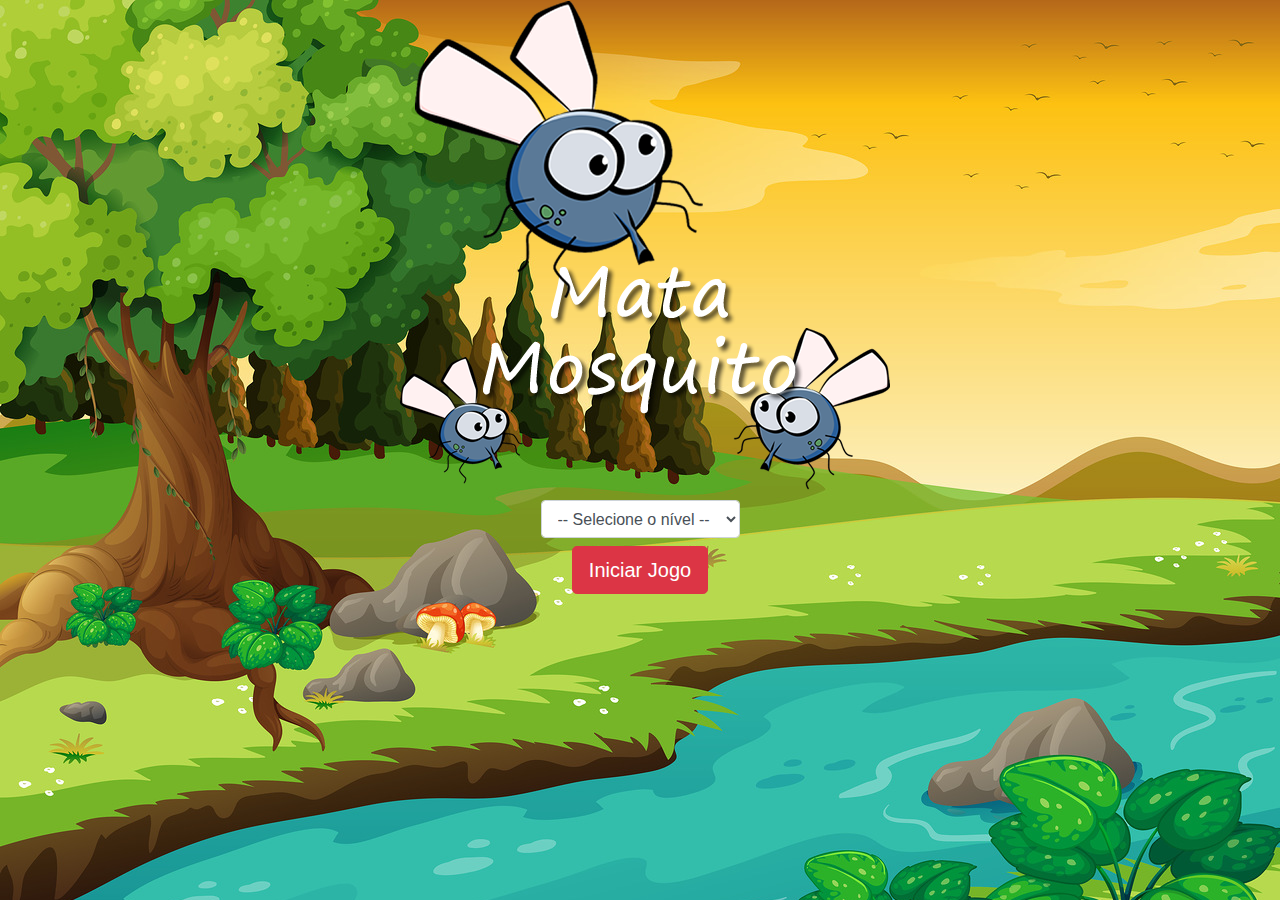
<file: arquivos_da_aula/index.html>
<!doctype html>
<html lang="pt-br">
  <head>
    <title>Mata Mosquito</title>
    <!-- Required meta tags -->
    <meta charset="utf-8">

    <!-- Bootstrap CSS -->
  
    <link rel="stylesheet" href="https://stackpath.bootstrapcdn.com/bootstrap/4.3.1/css/bootstrap.min.css" integrity="sha384-ggOyR0iXCbMQv3Xipma34MD+dH/1fQ784/j6cY/iJTQUOhcWr7x9JvoRxT2MZw1T" crossorigin="anonymous">
   
    <link rel="stylesheet" href="estilo.css"/>
    <script>
        function iniciarJogo(){
          var nivel =  document.getElementById('nivel').value
        

        if(nivel === ''){
            alert('Selecione um nível para iniciar o jogo')
            return false

        }
           window.location.href = "app.html?" + nivel
    }
    </script>
    
</head>
  <body>

    <div class="container">
        <div class="row">
            <div class="col">
               <div class="d-flex justify-content-center">
                <img src="imagens/game.png" alt="">
            </div>
        </div>
        </div>
        <div class="row">
            <div class="col">
               <div class="d-flex justify-content-center">
                   <div class="mb-2">
                   <select class="form-control" id="nivel">
                       <option value=""> -- Selecione o nível --</option>
                        <option value="normal">Normal</option>
                        <option value="difícil">Difícil</option>
                        <option value="chucknorris">Chuck Norris</option>
                 
                    </select>
                </div>
               </div>
            </div>
        </div>
        


        <div class="row">
            <div class="col">
               <div class="d-flex justify-content-center">
                <button type="button" class="btn btn-danger btn-lg" onclick="iniciarJogo()" >Iniciar Jogo</button>
            </div>
        </div>
        </div>
    </div>
      
  
    
  </body>
</html>
</file>
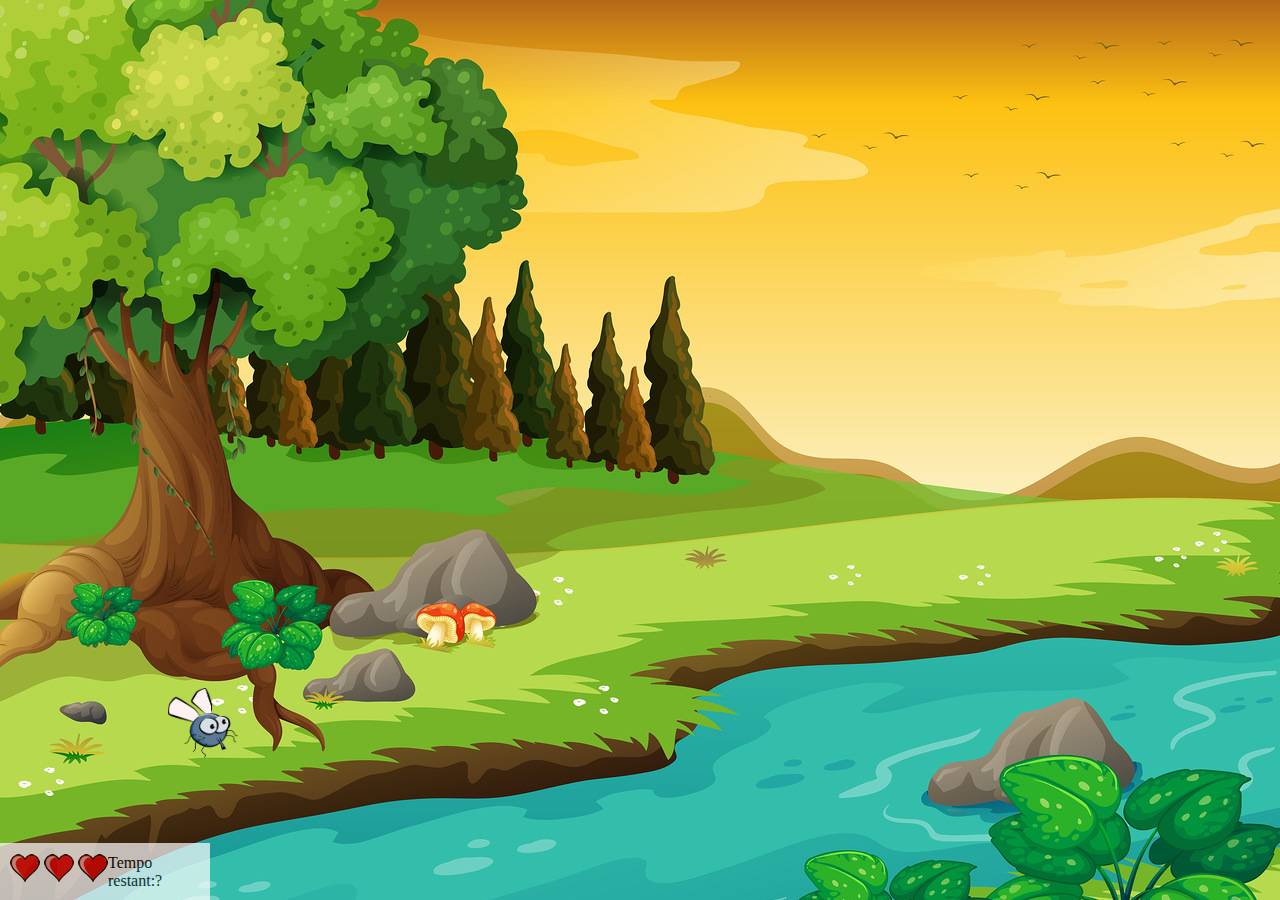
<file: arquivos_da_aula/app.html>
<!DOCTYPE html>
<html>
	<head>
		<title></title>

		<link rel="stylesheet" href="estilo.css" />
		<script src="jogo.js"></script>
	</head>
	<body onresize="ajustaTamanhoPalcoJogo()">

		
		<div class="painel">
			<div class="vidas">
				<img id="v1" src="imagens/coracao_cheio.png" alt="">
				<img id="v2" src="imagens/coracao_cheio.png" alt="">
				<img id="v3" src="imagens/coracao_cheio.png" alt="">

			</div>
			<div class="cronometo"> Tempo restant:?<span id="cronometro"></span></div>
		</div>
		
		<script>
			posicaoRandomica()

			var criaMosquito = setInterval(function(){
				posicaoRandomica()
			}, criaMosquitoTempo) 

			
		</script>

        
	</body>
</html>
</file>
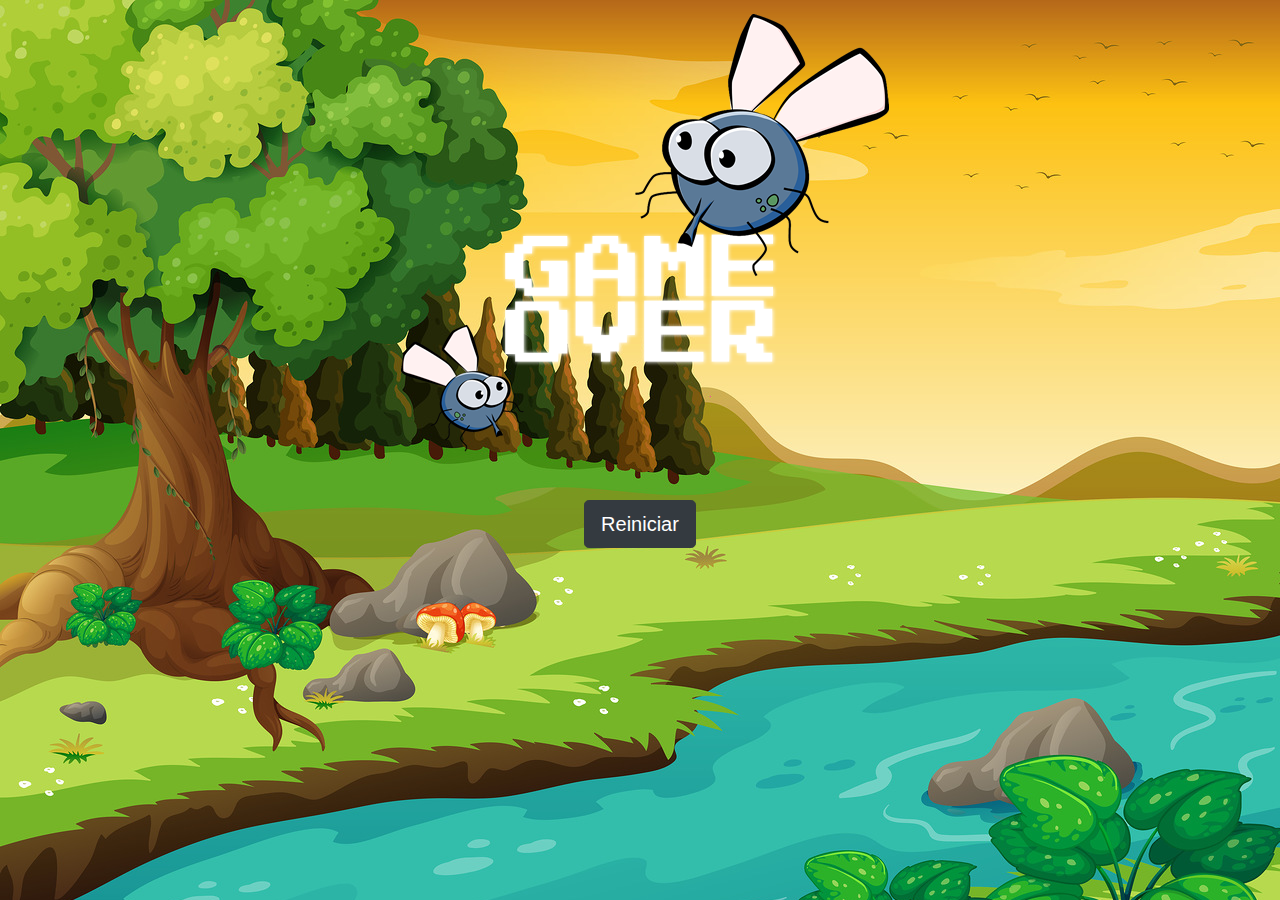
<file: arquivos_da_aula/fim_de_jogo.html>
<!doctype html>
<html lang="pt-br">
  <head>
    <title>Game Over</title>
    <!-- Required meta tags -->
    <meta charset="utf-8">

    <!-- Bootstrap CSS -->
  
    <link rel="stylesheet" href="https://stackpath.bootstrapcdn.com/bootstrap/4.3.1/css/bootstrap.min.css" integrity="sha384-ggOyR0iXCbMQv3Xipma34MD+dH/1fQ784/j6cY/iJTQUOhcWr7x9JvoRxT2MZw1T" crossorigin="anonymous">
   
    <link rel="stylesheet" href="estilo.css"/>
    
</head>
  <body>

    <div class="container">
        <div class="row">
            <div class="col">
               <div class="d-flex justify-content-center">
                <img src="imagens/game_over.png" alt="">
            </div>
        </div>
        </div>
        <div class="row">
            <div class="col">
               <div class="d-flex justify-content-center">
                <button type="button" class="btn btn-dark btn-lg" onclick="window.location.href = 'index.html'">Reiniciar</button>
            </div>
        </div>
        </div>
    </div>
      
  
    
  </body>
</html>
</file>
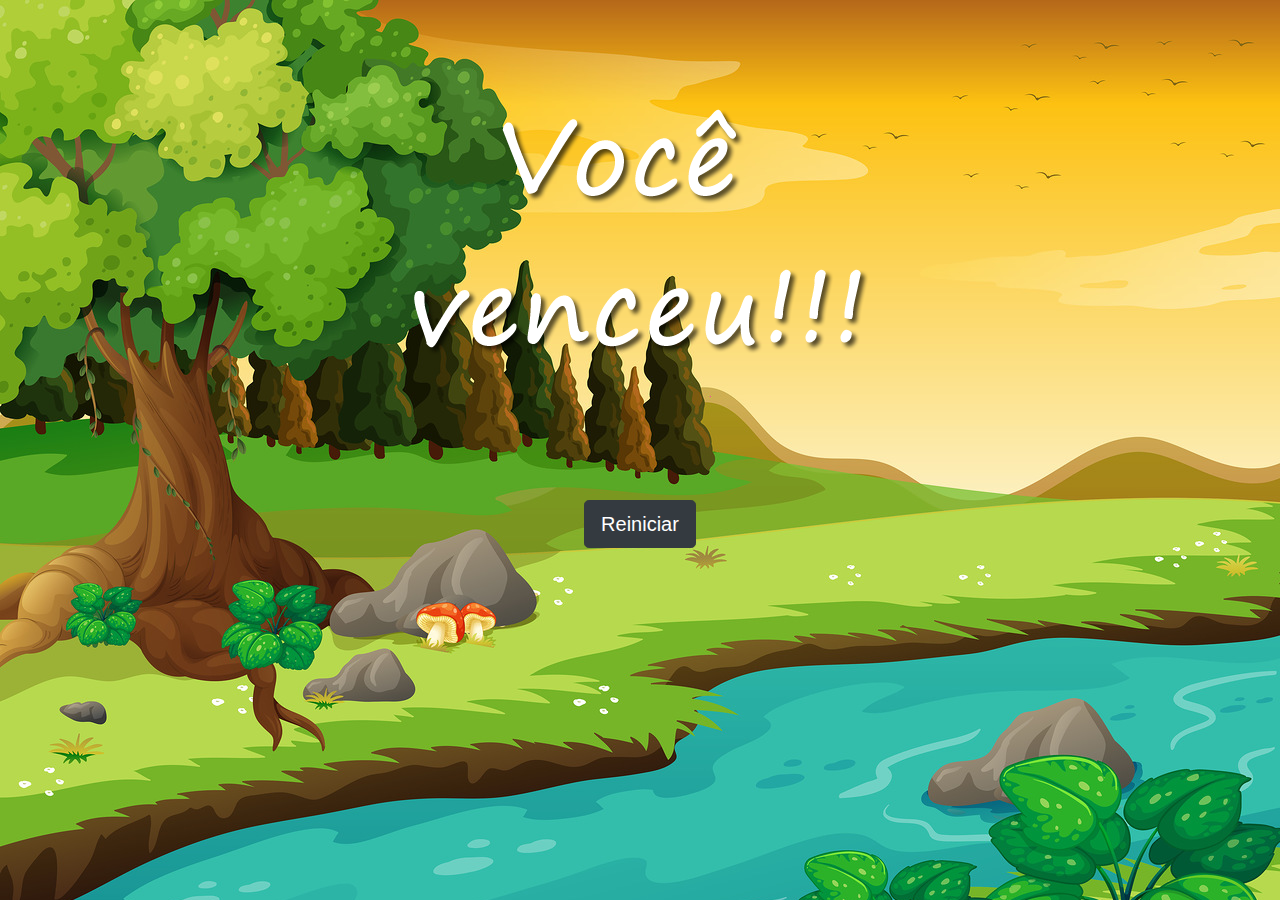
<file: arquivos_da_aula/vitoria.html>
<!doctype html>
<html lang="pt-br">
  <head>
    <title>Game Over</title>
    <!-- Required meta tags -->
    <meta charset="utf-8">

    <!-- Bootstrap CSS -->
  
    <link rel="stylesheet" href="https://stackpath.bootstrapcdn.com/bootstrap/4.3.1/css/bootstrap.min.css" integrity="sha384-ggOyR0iXCbMQv3Xipma34MD+dH/1fQ784/j6cY/iJTQUOhcWr7x9JvoRxT2MZw1T" crossorigin="anonymous">
   
    <link rel="stylesheet" href="estilo.css"/>
    
</head>
  <body>

    <div class="container">
        <div class="row">
            <div class="col">
               <div class="d-flex justify-content-center">
                <img src="imagens/vitoria.png" alt="">
            </div>
        </div>
        </div>
        <div class="row">
            <div class="col">
               <div class="d-flex justify-content-center">
                <button type="button" class="btn btn-dark btn-lg" onclick="window.location.href = 'index.html'">Reiniciar</button>
            </div>
        </div>
        </div>
    </div>
      
  
    
  </body>
</html>
</file>
<file: arquivos_da_aula/estilo.css>
html{
  cursor: url(imagens/mata_mosca.png) 30 30, auto;
}

body{
	background-image: url(imagens/bg.jpg);
	background-repeat: no-repeat;

}
.mosquito1{
	width: 50px;
	height:50px;
}
.mosquito2{
	width: 70px;
	height:70px;
}
.mosquito3{
	width: 90px;
	height:90px;
}

.ladoA{
	transform: scaleX(1);
}
.ladoB{
	transform: scaleX(-1);
}

.painel{
	position: absolute;
	width: 190px;
	padding: 10px;
	bottom: 0px;
	left: 0px;
	border-top: solid 1px #fff;
	background-color: #fff;
	opacity: 0.7;
}
.vidas{
	float: left;
}

.cronometro{
	float: left;
	font-size: 20px;
	font-weight: bold;

}
</file>
